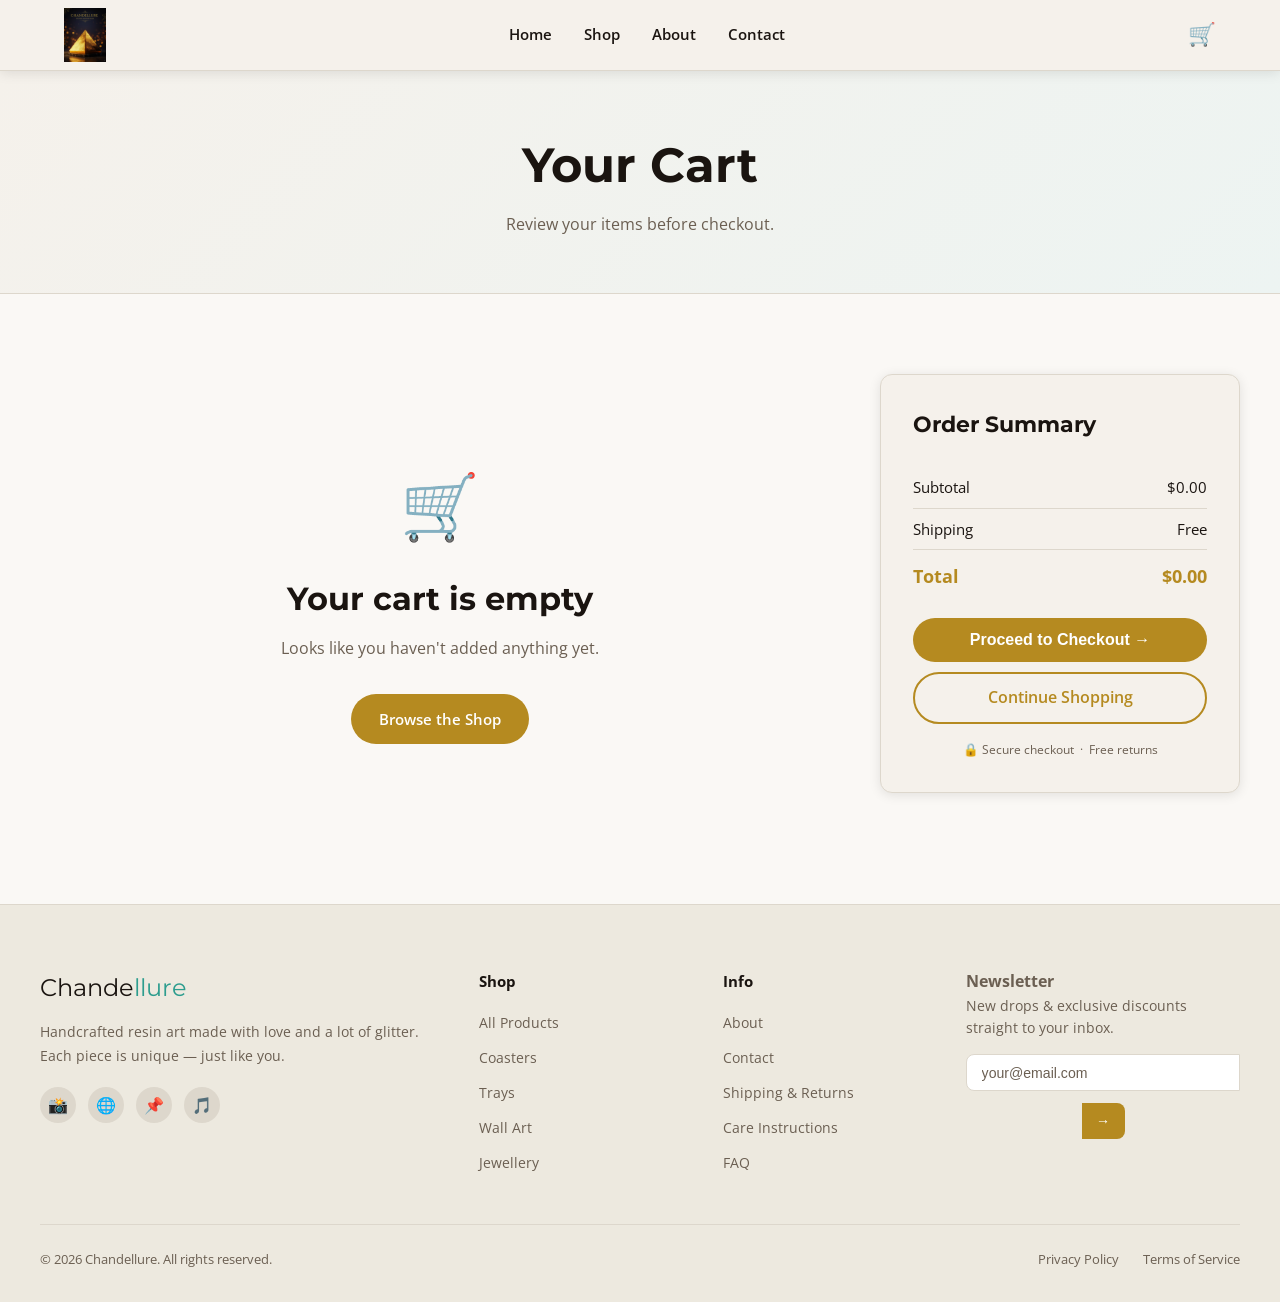
<file: cart.html>
<!DOCTYPE html>
<html lang="en">
<head>
  <meta charset="UTF-8" />
  <meta name="viewport" content="width=device-width, initial-scale=1.0" />
  <title>Cart – Chandellure Resin Art</title>
  <meta name="description" content="Your shopping cart at Chandellure – handcrafted resin art." />
  <link rel="preconnect" href="https://fonts.googleapis.com" />
  <link rel="preconnect" href="https://fonts.gstatic.com" crossorigin />
  <link href="https://fonts.googleapis.com/css2?family=Montserrat:wght@400;600;700&family=Open+Sans:wght@400;600;700&display=swap" rel="stylesheet" />
  <link rel="stylesheet" href="css/style.css" />
</head>
<body>

<!-- ═══════════════ NAV ═══════════════ -->
<nav class="navbar">
  <div class="navbar-inner">
    <a href="index.html" class="navbar-brand">
      <img src="logo/Chandellure%20Cover%20Page%20sample%20design.png" alt="Chandellure" class="navbar-logo">
    </a>
    <ul class="navbar-links">
      <li><a href="index.html">Home</a></li>
      <li><a href="shop.html">Shop</a></li>
      <li><a href="index.html#about">About</a></li>
      <li><a href="index.html#contact">Contact</a></li>
    </ul>
    <div class="navbar-actions">
      <a href="cart.html" aria-label="Shopping cart">
        <button class="cart-icon-btn" aria-label="Cart">
          🛒
          <span class="cart-count" style="display:none">0</span>
        </button>
      </a>
      <button class="hamburger" id="hamburger" aria-label="Toggle menu" aria-expanded="false">
        <span></span><span></span><span></span>
      </button>
    </div>
  </div>
  <div class="mobile-nav" id="mobile-nav">
    <a href="index.html">Home</a>
    <a href="shop.html">Shop</a>
    <a href="index.html#about">About</a>
    <a href="index.html#contact">Contact</a>
    <a href="cart.html">Cart</a>
  </div>
</nav>

<!-- ═══════════════ PAGE HEADER ═══════════════ -->
<div class="page-header">
  <h1>Your Cart</h1>
  <p>Review your items before checkout.</p>
</div>

<!-- ═══════════════ CART ═══════════════ -->
<section class="cart-section">
  <div class="container">
    <div class="cart-layout">

      <!-- Cart items (rendered by JS) -->
      <div id="cart-container">
        <!-- populated by main.js renderCart() -->
      </div>

      <!-- Order summary -->
      <aside class="cart-summary-card">
        <h3>Order Summary</h3>
        <div class="summary-row">
          <span>Subtotal</span>
          <span id="summary-subtotal">$0.00</span>
        </div>
        <div class="summary-row">
          <span>Shipping</span>
          <span id="summary-shipping">Free</span>
        </div>
        <div class="summary-row total">
          <span>Total</span>
          <span id="summary-total">$0.00</span>
        </div>
        <button class="btn btn-primary" id="checkout-btn">Proceed to Checkout →</button>
        <a href="shop.html" class="btn btn-outline" style="margin-top:.6rem">Continue Shopping</a>
        <p style="font-size:.78rem;color:var(--color-text-light);margin-top:1rem;text-align:center">
          🔒 Secure checkout &nbsp;·&nbsp; Free returns
        </p>
      </aside>

    </div>
  </div>
</section>

<!-- ═══════════════ FOOTER ═══════════════ -->
<footer class="footer">
  <div class="footer-grid">
    <div>
      <div class="footer-brand">Chande<span>llure</span></div>
      <p class="footer-desc">Handcrafted resin art made with love and a lot of glitter. Each piece is unique — just like you.</p>
      <div class="footer-social">
        <a href="#" aria-label="Instagram">📸</a>
        <a href="#" aria-label="Facebook">🌐</a>
        <a href="#" aria-label="Pinterest">📌</a>
        <a href="#" aria-label="TikTok">🎵</a>
      </div>
    </div>
    <div class="footer-col">
      <h4>Shop</h4>
      <ul>
        <li><a href="shop.html">All Products</a></li>
        <li><a href="shop.html?cat=coasters">Coasters</a></li>
        <li><a href="shop.html?cat=trays">Trays</a></li>
        <li><a href="shop.html?cat=wall-art">Wall Art</a></li>
        <li><a href="shop.html?cat=jewellery">Jewellery</a></li>
      </ul>
    </div>
    <div class="footer-col">
      <h4>Info</h4>
      <ul>
        <li><a href="index.html#about">About</a></li>
        <li><a href="index.html#contact">Contact</a></li>
        <li><a href="#">Shipping & Returns</a></li>
        <li><a href="#">Care Instructions</a></li>
        <li><a href="#">FAQ</a></li>
      </ul>
    </div>
    <div class="footer-newsletter">
      <h4>Newsletter</h4>
      <p>New drops & exclusive discounts straight to your inbox.</p>
      <form class="footer-newsletter-form newsletter-form" novalidate>
        <input type="email" placeholder="your@email.com" aria-label="Email" required />
        <button type="submit">→</button>
      </form>
    </div>
  </div>
  <div class="footer-bottom">
    <span>© <span id="yr"></span> Chandellure. All rights reserved.</span>
    <div class="footer-bottom-links">
      <a href="#">Privacy Policy</a>
      <a href="#">Terms of Service</a>
    </div>
  </div>
</footer>

<script src="js/main.js"></script>
<script>
  document.getElementById('yr').textContent = new Date().getFullYear();
</script>
</body>
</html>
</file>
<file: css/style.css>
/* ===========================
   Chandellure – Resin Art Shop
   =========================== */

/* ---------- Reset & Base ---------- */
*, *::before, *::after { box-sizing: border-box; margin: 0; padding: 0; }

:root {
  --color-bg:         #faf8f5;
  --color-surface:    #f5f1eb;
  --color-surface-2:  #ede9e0;
  --color-primary:    #b58a20;
  --color-primary-dk: #956f18;
  --color-accent:     #2d9d8e;
  --color-text:       #1a1410;
  --color-text-light: #6b5f52;
  --color-border:     #ddd7cc;
  --radius:           12px;
  --shadow-sm:        0 2px 12px rgba(0,0,0,.10);
  --shadow-md:        0 8px 32px rgba(0,0,0,.18);
  --transition:       .25s ease;
  --max-width:        1200px;
  --font-heading:     'Montserrat', 'Helvetica Neue', Arial, sans-serif;
  --font-body:        'Open Sans', 'Inter', system-ui, sans-serif;
}

html { scroll-behavior: smooth; }

body {
  font-family: var(--font-body);
  background: var(--color-bg);
  color: var(--color-text);
  line-height: 1.6;
}

a { color: inherit; text-decoration: none; }
img { max-width: 100%; display: block; }
ul { list-style: none; }

/* ---------- Typography helpers ---------- */
.section-title {
  font-family: var(--font-heading);
  font-size: clamp(1.8rem, 4vw, 2.8rem);
  color: var(--color-text);
  margin-bottom: .5rem;
  letter-spacing: .01em;
}

.section-subtitle {
  color: var(--color-text-light);
  font-size: 1.05rem;
  margin-bottom: 2.5rem;
}

.section-header {
  text-align: center;
  margin-bottom: 2rem;
}

.section-header::after {
  content: '';
  display: block;
  width: 48px;
  height: 2px;
  background: var(--color-primary);
  margin: 1rem auto 0;
  border-radius: 2px;
}

/* ---------- Buttons ---------- */
.btn {
  display: inline-flex;
  align-items: center;
  gap: .45rem;
  padding: .7rem 1.6rem;
  border-radius: 50px;
  font-size: .95rem;
  font-weight: 600;
  cursor: pointer;
  border: 2px solid transparent;
  transition: background var(--transition), color var(--transition), transform .15s;
}
.btn:active { transform: scale(.97); }

.btn-primary {
  background: var(--color-primary);
  color: #fff;
}
.btn-primary:hover { background: var(--color-primary-dk); }

.btn-outline {
  background: transparent;
  border-color: var(--color-primary);
  color: var(--color-primary);
}
.btn-outline:hover { background: var(--color-primary); color: #0e0c0a; }

.btn-accent {
  background: var(--color-accent);
  color: #fff;
}
.btn-accent:hover { background: #56a899; }

/* ---------- Navigation ---------- */
.navbar {
  position: sticky;
  top: 0;
  z-index: 100;
  background: var(--color-surface);
  border-bottom: 1px solid var(--color-border);
  box-shadow: var(--shadow-sm);
}

.navbar-inner {
  max-width: var(--max-width);
  margin: 0 auto;
  padding: 0 1.5rem;
  height: 70px;
  display: flex;
  align-items: center;
  justify-content: space-between;
}

.navbar-brand {
  font-family: var(--font-heading);
  font-size: 1.7rem;
  color: var(--color-primary);
  letter-spacing: .02em;
  display: flex;
  align-items: center;
}
.navbar-brand span { color: var(--color-accent); }

.navbar-logo {
  height: 54px;
  width: auto;
  display: block;
}

.navbar-links {
  display: flex;
  gap: 2rem;
  align-items: center;
}

.navbar-links a {
  font-weight: 600;
  font-size: .95rem;
  color: var(--color-text);
  transition: color var(--transition);
}
.navbar-links a:hover,
.navbar-links a.active { color: var(--color-primary); }

.navbar-actions { display: flex; align-items: center; gap: 1rem; }

.cart-icon-btn {
  position: relative;
  background: none;
  border: none;
  cursor: pointer;
  font-size: 1.4rem;
  color: var(--color-text);
  transition: color var(--transition);
}
.cart-icon-btn:hover { color: var(--color-primary); }

.cart-count {
  position: absolute;
  top: -6px;
  right: -8px;
  background: var(--color-primary);
  color: #fff;
  font-size: .65rem;
  font-weight: 700;
  width: 18px;
  height: 18px;
  border-radius: 50%;
  display: flex;
  align-items: center;
  justify-content: center;
}

.hamburger {
  display: none;
  flex-direction: column;
  gap: 5px;
  background: none;
  border: none;
  cursor: pointer;
  padding: 4px;
}
.hamburger span {
  display: block;
  width: 24px;
  height: 2px;
  background: var(--color-text);
  border-radius: 2px;
  transition: all var(--transition);
}

/* ---------- Mobile nav ---------- */
.mobile-nav {
  display: none;
  flex-direction: column;
  background: var(--color-surface);
  border-top: 1px solid var(--color-border);
  padding: 1rem 1.5rem 1.5rem;
  gap: 1rem;
}
.mobile-nav a {
  font-weight: 600;
  color: var(--color-text);
  padding: .5rem 0;
  border-bottom: 1px solid var(--color-border);
}
.mobile-nav.open { display: flex; }

/* ---------- Hero Slider ---------- */
.hero-slider {
  position: relative;
  width: 100%;
  height: 75vh;
  min-height: 480px;
  overflow: hidden;
  background: #1a1410;
}

.hero-slide {
  position: absolute;
  inset: 0;
  background-size: cover;
  background-position: center;
  opacity: 0;
  transition: opacity .7s ease;
  will-change: opacity;
}

.hero-slide.active { opacity: 1; }

.hero-slide-overlay {
  position: absolute;
  inset: 0;
  background: linear-gradient(to bottom, rgba(0,0,0,.35) 0%, rgba(0,0,0,.72) 100%);
  display: flex;
  flex-direction: column;
  align-items: center;
  justify-content: center;
  text-align: center;
  padding: 2rem 1.5rem;
}

.hero-badge {
  display: inline-block;
  background: rgba(255,255,255,.18);
  color: #fff;
  font-size: .8rem;
  font-weight: 700;
  letter-spacing: .12em;
  text-transform: uppercase;
  padding: .35rem 1.1rem;
  border-radius: 50px;
  margin-bottom: 1.2rem;
  border: 1px solid rgba(255,255,255,.35);
  backdrop-filter: blur(4px);
}

.hero-slide-overlay h1 {
  font-family: var(--font-heading);
  font-size: clamp(2.2rem, 6vw, 4rem);
  line-height: 1.15;
  color: #fff;
  margin-bottom: 1rem;
  font-weight: 700;
  text-shadow: 0 2px 16px rgba(0,0,0,.35);
}

.hero-slide-overlay p {
  font-size: 1.05rem;
  color: rgba(255,255,255,.88);
  max-width: 520px;
  margin: 0 auto 2rem;
  text-shadow: 0 1px 8px rgba(0,0,0,.25);
}

.hero-cta { display: flex; gap: 1rem; justify-content: center; flex-wrap: wrap; }

.hero-arrow {
  position: absolute;
  top: 50%;
  transform: translateY(-50%);
  background: rgba(255,255,255,.22);
  color: #fff;
  border: 1.5px solid rgba(255,255,255,.45);
  width: 46px;
  height: 46px;
  border-radius: 50%;
  font-size: 1.6rem;
  line-height: 1;
  cursor: pointer;
  display: flex;
  align-items: center;
  justify-content: center;
  z-index: 10;
  transition: background var(--transition);
  backdrop-filter: blur(4px);
}
.hero-arrow:hover { background: rgba(255,255,255,.42); }
.hero-prev { left: 1.25rem; }
.hero-next { right: 1.25rem; }

.hero-dots {
  position: absolute;
  bottom: 1.25rem;
  left: 50%;
  transform: translateX(-50%);
  display: flex;
  gap: 8px;
  z-index: 10;
}

.hero-dot {
  width: 8px;
  height: 8px;
  border-radius: 50%;
  background: rgba(255,255,255,.5);
  cursor: pointer;
  transition: background var(--transition), transform var(--transition);
  border: none;
  padding: 0;
}
.hero-dot.active {
  background: #fff;
  transform: scale(1.3);
}

/* ---------- Category Row ---------- */
.category-row {
  background: var(--color-bg);
  padding: 2.2rem 1.5rem 1.5rem;
  border-bottom: 1px solid var(--color-border);
}

.category-scroll {
  max-width: var(--max-width);
  margin: 0 auto;
  display: flex;
  gap: 1.8rem;
  overflow-x: auto;
  padding-bottom: .5rem;
  scrollbar-width: none;
  -ms-overflow-style: none;
  justify-content: center;
  flex-wrap: wrap;
}
.category-scroll::-webkit-scrollbar { display: none; }

.category-item {
  display: flex;
  flex-direction: column;
  align-items: center;
  gap: .55rem;
  text-decoration: none;
  color: var(--color-text);
  flex-shrink: 0;
  transition: color var(--transition);
}
.category-item:hover { color: var(--color-primary); }

.category-circle {
  width: 74px;
  height: 74px;
  border-radius: 50%;
  background: var(--color-surface-2);
  border: 2px solid var(--color-border);
  display: flex;
  align-items: center;
  justify-content: center;
  font-size: 1.75rem;
  transition: border-color var(--transition), background var(--transition), transform var(--transition);
}
.category-item:hover .category-circle {
  border-color: var(--color-primary);
  background: rgba(181,138,32,.08);
  transform: translateY(-3px);
}

.category-item span {
  font-size: .78rem;
  font-weight: 600;
  letter-spacing: .04em;
  text-transform: uppercase;
  white-space: nowrap;
}

/* ---------- Sections ---------- */
section { padding: 5rem 1.5rem; }
section:nth-child(even) { background: var(--color-surface); }

.container { max-width: var(--max-width); margin: 0 auto; }

/* ---------- Image Placeholder ---------- */
.img-placeholder {
  width: 100%;
  aspect-ratio: 1;
  background: linear-gradient(135deg, #ede9e0 0%, #e4eeec 100%);
  border-radius: var(--radius);
  display: flex;
  flex-direction: column;
  align-items: center;
  justify-content: center;
  gap: .6rem;
  color: var(--color-text-light);
  font-size: .85rem;
  text-align: center;
  border: 2px dashed var(--color-border);
}
.img-placeholder svg {
  width: 48px;
  height: 48px;
  opacity: .5;
}

.img-placeholder-wide {
  aspect-ratio: 4/3;
}

.product-img {
  width: 100%;
  aspect-ratio: 1;
  object-fit: cover;
  display: block;
  border-radius: var(--radius);
  filter: brightness(0.85) saturate(1.15);
  transition: filter var(--transition);
}
.product-img:hover { filter: brightness(0.95) saturate(1.1); }

/* ---------- Product Cards ---------- */
.products-grid {
  display: grid;
  grid-template-columns: repeat(4, 1fr);
  gap: 1.5rem;
}

.product-card {
  background: var(--color-surface);
  border-radius: var(--radius);
  overflow: hidden;
  box-shadow: var(--shadow-sm);
  border: 1px solid var(--color-border);
  transition: transform var(--transition), box-shadow var(--transition), border-color var(--transition);
  display: flex;
  flex-direction: column;
}
.product-card:hover {
  transform: translateY(-4px);
  box-shadow: var(--shadow-md);
  border-color: rgba(201,168,76,.35);
}

.product-img-wrap {
  position: relative;
  overflow: hidden;
}

.product-badge {
  position: absolute;
  top: 12px;
  left: 12px;
  background: var(--color-primary);
  color: #fff;
  font-size: .72rem;
  font-weight: 700;
  letter-spacing: .05em;
  text-transform: uppercase;
  padding: .25rem .7rem;
  border-radius: 50px;
  z-index: 1;
}
.product-badge.new { background: var(--color-accent); color: #fff; }
.product-badge.sold-out { background: #aaa; color: #fff; }

.product-info { padding: 1.2rem; flex: 1; display: flex; flex-direction: column; }

.product-name {
  font-family: var(--font-heading);
  font-size: 1.15rem;
  font-weight: 700;
  margin-bottom: .3rem;
}

.product-desc {
  font-size: .88rem;
  color: var(--color-text-light);
  margin-bottom: .9rem;
  flex: 1;
}

.product-footer {
  display: flex;
  align-items: center;
  justify-content: space-between;
  gap: .5rem;
}

.product-price {
  font-size: 1.25rem;
  font-weight: 700;
  color: var(--color-primary);
}

.add-to-cart-btn {
  background: var(--color-primary);
  color: #fff;
  border: none;
  border-radius: 50px;
  padding: .5rem 1.1rem;
  font-size: .85rem;
  font-weight: 700;
  cursor: pointer;
  transition: background var(--transition), transform .15s;
  display: flex;
  align-items: center;
  gap: .35rem;
}
.add-to-cart-btn:hover { background: var(--color-primary-dk); }
.add-to-cart-btn:active { transform: scale(.95); }
.add-to-cart-btn:disabled { background: #ccc; cursor: not-allowed; }

/* ---------- Features strip ---------- */
.features-strip {
  background: var(--color-surface-2);
  color: var(--color-text);
  padding: 2.5rem 1.5rem;
  border-top: 1px solid var(--color-border);
  border-bottom: 1px solid var(--color-border);
}

.features-grid {
  max-width: var(--max-width);
  margin: 0 auto;
  display: grid;
  grid-template-columns: repeat(auto-fit, minmax(180px, 1fr));
  gap: 1.5rem;
  text-align: center;
}

.feature-item h3 { font-size: 1rem; font-weight: 700; margin-top: .5rem; color: var(--color-primary); }
.feature-item p { font-size: .85rem; color: var(--color-text-light); }
.feature-icon { font-size: 2rem; }

/* ---------- About ---------- */
.about-grid {
  display: grid;
  grid-template-columns: 1fr 1fr;
  gap: 4rem;
  align-items: center;
}

.about-img .img-placeholder { aspect-ratio: 3/4; border-radius: var(--radius); }

.about-text h2 {
  font-family: var(--font-heading);
  font-size: clamp(1.8rem, 3.5vw, 2.5rem);
  margin-bottom: 1rem;
}
.about-text p { color: var(--color-text-light); margin-bottom: 1rem; }
.about-text .btn { margin-top: .5rem; }

.signature {
  font-family: var(--font-heading);
  font-size: 1.8rem;
  color: var(--color-primary);
  margin-top: 1rem;
  display: block;
}

/* ---------- Testimonials ---------- */
.testimonials { background: var(--color-surface); }

.testimonials-grid {
  display: grid;
  grid-template-columns: repeat(auto-fit, minmax(280px, 1fr));
  gap: 1.5rem;
}

.testimonial-card {
  background: var(--color-surface-2);
  border-radius: var(--radius);
  padding: 1.8rem;
  box-shadow: var(--shadow-sm);
  border: 1px solid var(--color-border);
}

.stars { color: #f0a500; font-size: 1.1rem; margin-bottom: .8rem; }

.testimonial-text {
  font-style: italic;
  color: var(--color-text-light);
  margin-bottom: 1rem;
}

.testimonial-author {
  font-weight: 700;
  font-size: .9rem;
}

/* ---------- Newsletter ---------- */
.newsletter {
  background: linear-gradient(135deg, #f5f1eb 0%, #edf4f2 100%);
  color: var(--color-text);
  text-align: center;
  padding: 5rem 1.5rem;
  border-top: 1px solid var(--color-border);
  border-bottom: 1px solid var(--color-border);
}

.newsletter h2 { font-family: var(--font-heading); font-size: clamp(1.8rem, 4vw, 2.5rem); margin-bottom: .75rem; color: var(--color-primary); }
.newsletter p { opacity: .9; margin-bottom: 2rem; max-width: 480px; margin-left: auto; margin-right: auto; color: var(--color-text-light); }

.newsletter-form {
  display: flex;
  gap: .75rem;
  max-width: 460px;
  margin: 0 auto;
  flex-wrap: wrap;
  justify-content: center;
}

.newsletter-form input {
  flex: 1;
  min-width: 220px;
  padding: .75rem 1.25rem;
  border-radius: 50px;
  border: 1px solid var(--color-border);
  font-size: .95rem;
  outline: none;
  background: #fff;
  color: var(--color-text);
}

.newsletter-form button {
  background: var(--color-primary);
  color: #0e0c0a;
  border: none;
  padding: .75rem 1.6rem;
  border-radius: 50px;
  font-size: .95rem;
  font-weight: 700;
  cursor: pointer;
  transition: opacity var(--transition);
}
.newsletter-form button:hover { opacity: .85; }

/* ---------- Contact ---------- */
.contact-grid {
  display: grid;
  grid-template-columns: 1fr 1.4fr;
  gap: 3.5rem;
  align-items: start;
}

.contact-info h2 {
  font-family: var(--font-heading);
  font-size: clamp(1.8rem, 3.5vw, 2.5rem);
  margin-bottom: 1rem;
}
.contact-info p { color: var(--color-text-light); margin-bottom: 1.5rem; }

.contact-details { display: flex; flex-direction: column; gap: .9rem; }
.contact-item { display: flex; align-items: flex-start; gap: .8rem; }
.contact-item-icon { font-size: 1.3rem; margin-top: .1rem; }
.contact-item-text { font-size: .95rem; color: var(--color-text-light); }
.contact-item-text strong { display: block; color: var(--color-text); font-weight: 700; }

.social-links { display: flex; gap: 1rem; margin-top: 1.5rem; }
.social-link {
  width: 40px;
  height: 40px;
  border-radius: 50%;
  background: var(--color-border);
  display: flex;
  align-items: center;
  justify-content: center;
  font-size: 1.1rem;
  transition: background var(--transition), color var(--transition);
  color: var(--color-text);
}
.social-link:hover { background: var(--color-primary); color: #fff; }

.contact-form {
  background: var(--color-surface-2);
  padding: 2.5rem;
  border-radius: var(--radius);
  box-shadow: var(--shadow-sm);
  border: 1px solid var(--color-border);
}

.form-group { margin-bottom: 1.25rem; }
.form-group label {
  display: block;
  font-size: .88rem;
  font-weight: 700;
  margin-bottom: .4rem;
  color: var(--color-text);
}
.form-group input,
.form-group textarea,
.form-group select {
  width: 100%;
  padding: .75rem 1rem;
  border: 1.5px solid var(--color-border);
  border-radius: 8px;
  font-size: .95rem;
  font-family: inherit;
  background: var(--color-bg);
  color: var(--color-text);
  transition: border-color var(--transition);
  outline: none;
}
.form-group input:focus,
.form-group textarea:focus,
.form-group select:focus { border-color: var(--color-primary); }

.form-group textarea { resize: vertical; min-height: 120px; }

.form-row { display: grid; grid-template-columns: 1fr 1fr; gap: 1rem; }

/* ---------- Footer ---------- */
.footer {
  background: #ede9df;
  color: var(--color-text-light);
  padding: 4rem 1.5rem 2rem;
  border-top: 1px solid var(--color-border);
}

.footer-grid {
  max-width: var(--max-width);
  margin: 0 auto;
  display: grid;
  grid-template-columns: 2fr 1fr 1fr 1.4fr;
  gap: 3rem;
  margin-bottom: 3rem;
}

.footer-brand { font-family: var(--font-heading); font-size: 1.5rem; color: var(--color-text); margin-bottom: .75rem; }
.footer-brand span { color: var(--color-accent); }
.footer-desc { font-size: .88rem; line-height: 1.7; margin-bottom: 1.25rem; }
.footer-social { display: flex; gap: .75rem; }
.footer-social a {
  width: 36px;
  height: 36px;
  border-radius: 50%;
  background: var(--color-border);
  display: flex;
  align-items: center;
  justify-content: center;
  font-size: 1rem;
  color: var(--color-text);
  transition: background var(--transition);
}
.footer-social a:hover { background: var(--color-primary); }

.footer-col h4 { color: var(--color-text); font-size: .95rem; font-weight: 700; margin-bottom: 1rem; }
.footer-col ul { display: flex; flex-direction: column; gap: .6rem; }
.footer-col ul a { font-size: .88rem; color: var(--color-text-light); transition: color var(--transition); }
.footer-col ul a:hover { color: var(--color-primary); }

.footer-newsletter p { font-size: .88rem; margin-bottom: .9rem; }
.footer-newsletter-form { display: flex; }
.footer-newsletter-form input {
  flex: 1;
  padding: .6rem .9rem;
  border-radius: 8px 0 0 8px;
  border: 1px solid var(--color-border);
  font-size: .88rem;
  background: #fff;
  color: var(--color-text);
  outline: none;
}
.footer-newsletter-form input::placeholder { color: var(--color-text-light); }
.footer-newsletter-form button {
  padding: .6rem .9rem;
  background: var(--color-primary);
  color: #fff;
  border: none;
  border-radius: 0 8px 8px 0;
  cursor: pointer;
  font-size: .88rem;
  font-weight: 700;
  transition: background var(--transition);
}
.footer-newsletter-form button:hover { background: var(--color-primary-dk); }

.footer-bottom {
  max-width: var(--max-width);
  margin: 0 auto;
  border-top: 1px solid var(--color-border);
  padding-top: 1.5rem;
  display: flex;
  align-items: center;
  justify-content: space-between;
  gap: 1rem;
  flex-wrap: wrap;
  font-size: .82rem;
}

.footer-bottom-links { display: flex; gap: 1.5rem; }
.footer-bottom-links a { color: var(--color-text-light); transition: color var(--transition); }
.footer-bottom-links a:hover { color: var(--color-primary); }

/* ---------- Cart Page ---------- */
.cart-section { min-height: 60vh; }

.cart-layout {
  display: grid;
  grid-template-columns: 1fr 360px;
  gap: 2.5rem;
  align-items: start;
}

.cart-table { width: 100%; border-collapse: collapse; }
.cart-table th {
  text-align: left;
  padding: .9rem 1rem;
  font-size: .85rem;
  text-transform: uppercase;
  letter-spacing: .06em;
  color: var(--color-text-light);
  border-bottom: 2px solid var(--color-border);
}
.cart-table td { padding: 1rem; border-bottom: 1px solid var(--color-border); vertical-align: middle; }

.cart-product { display: flex; align-items: center; gap: 1rem; }
.cart-product-img {
  width: 70px;
  height: 70px;
  border-radius: 8px;
  flex-shrink: 0;
  overflow: hidden;
}
.cart-product-name { font-weight: 700; font-size: .95rem; }

.qty-control { display: flex; align-items: center; gap: .5rem; }
.qty-btn {
  width: 30px;
  height: 30px;
  border-radius: 50%;
  border: 1.5px solid var(--color-border);
  background: none;
  font-size: 1.1rem;
  cursor: pointer;
  display: flex;
  align-items: center;
  justify-content: center;
  transition: background var(--transition);
}
.qty-btn:hover { background: var(--color-border); }
.qty-value { font-weight: 700; min-width: 24px; text-align: center; }

.remove-btn {
  background: none;
  border: none;
  color: #c0392b;
  cursor: pointer;
  font-size: 1.1rem;
  transition: opacity var(--transition);
}
.remove-btn:hover { opacity: .7; }

.cart-summary-card {
  background: var(--color-surface);
  border-radius: var(--radius);
  padding: 2rem;
  box-shadow: var(--shadow-sm);
  border: 1px solid var(--color-border);
  position: sticky;
  top: 90px;
}
.cart-summary-card h3 { font-family: var(--font-heading); font-size: 1.4rem; margin-bottom: 1.5rem; }

.summary-row {
  display: flex;
  justify-content: space-between;
  padding: .5rem 0;
  font-size: .95rem;
  border-bottom: 1px solid var(--color-border);
}
.summary-row:last-of-type { border-bottom: none; }
.summary-row.total { font-weight: 700; font-size: 1.1rem; color: var(--color-primary); padding-top: .75rem; }

.cart-summary-card .btn { width: 100%; justify-content: center; margin-top: 1.25rem; font-size: 1rem; }

.cart-empty { text-align: center; padding: 5rem 1.5rem; }
.cart-empty h2 { font-family: var(--font-heading); font-size: 2rem; margin-bottom: .75rem; }
.cart-empty p { color: var(--color-text-light); margin-bottom: 2rem; }

/* ---------- Page Header ---------- */
.page-header {
  background: linear-gradient(135deg, #f5f1eb 0%, #edf4f2 100%);
  padding: 3.5rem 1.5rem;
  text-align: center;
  border-bottom: 1px solid var(--color-border);
}
.page-header h1 { font-family: var(--font-heading); font-size: clamp(2rem, 5vw, 3rem); color: var(--color-text); }
.page-header p { color: var(--color-text-light); margin-top: .5rem; }

/* ---------- Shop Filters ---------- */
.shop-controls {
  display: flex;
  align-items: center;
  justify-content: space-between;
  flex-wrap: wrap;
  gap: 1rem;
  margin-bottom: 2rem;
}

.filter-pills { display: flex; gap: .6rem; flex-wrap: wrap; }
.filter-pill {
  padding: .4rem 1.1rem;
  border-radius: 50px;
  border: 1.5px solid var(--color-border);
  background: var(--color-surface);
  font-size: .85rem;
  font-weight: 600;
  cursor: pointer;
  transition: all var(--transition);
  color: var(--color-text);
}
.filter-pill:hover,
.filter-pill.active {
  background: var(--color-primary);
  border-color: var(--color-primary);
  color: #fff;
}

.sort-select {
  padding: .45rem .9rem;
  border-radius: 8px;
  border: 1.5px solid var(--color-border);
  font-size: .88rem;
  background: var(--color-surface);
  color: var(--color-text);
  cursor: pointer;
  outline: none;
}

/* ---------- Toast ---------- */
.toast {
  position: fixed;
  bottom: 2rem;
  right: 2rem;
  background: #1a1410;
  color: #fff;
  padding: .85rem 1.5rem;
  border-radius: var(--radius);
  box-shadow: var(--shadow-md);
  font-size: .92rem;
  font-weight: 600;
  z-index: 9999;
  transform: translateY(100px);
  opacity: 0;
  transition: transform .3s ease, opacity .3s ease;
}
.toast.show { transform: translateY(0); opacity: 1; }
.toast.success::before { content: '✓  '; color: #4caf50; }

/* ---------- Product Media Carousel ---------- */
.product-media-carousel {
  position: relative;
  overflow: hidden;
  border-radius: var(--radius);
}

.product-media {
  width: 100%;
  aspect-ratio: 1;
  object-fit: cover;
  display: none;
  border-radius: var(--radius);
  filter: brightness(0.85) saturate(1.15);
  transition: filter var(--transition);
}

.product-media.active {
  display: block;
}
.product-media.active:hover { filter: brightness(0.95) saturate(1.1); }

.carousel-dots {
  position: absolute;
  bottom: 8px;
  left: 0;
  right: 0;
  display: flex;
  justify-content: center;
  gap: 5px;
  z-index: 2;
}

.dot {
  width: 7px;
  height: 7px;
  border-radius: 50%;
  background: rgba(255,255,255,.55);
  transition: background var(--transition);
}

.dot.active {
  background: #fff;
}

/* ---------- Responsive ---------- */
@media (max-width: 1100px) {
  .products-grid { grid-template-columns: repeat(3, 1fr); }
}

@media (max-width: 900px) {
  .about-grid { grid-template-columns: 1fr; }
  .about-img { order: -1; max-width: 380px; }
  .contact-grid { grid-template-columns: 1fr; }
  .cart-layout { grid-template-columns: 1fr; }
  .footer-grid { grid-template-columns: 1fr 1fr; }
  .products-grid { grid-template-columns: repeat(2, 1fr); }
}

@media (max-width: 680px) {
  .navbar-links { display: none; }
  .hamburger { display: flex; }
  .footer-grid { grid-template-columns: 1fr; }
  .form-row { grid-template-columns: 1fr; }
  .cart-summary-card { position: static; }
  .cart-table th:nth-child(2),
  .cart-table td:nth-child(2) { display: none; }
  .products-grid { gap: 1rem; }
  .hero-slider { height: 65vh; min-height: 400px; }
  .hero-arrow { width: 36px; height: 36px; font-size: 1.3rem; }
  .category-scroll { justify-content: flex-start; flex-wrap: nowrap; }
}
</file>
